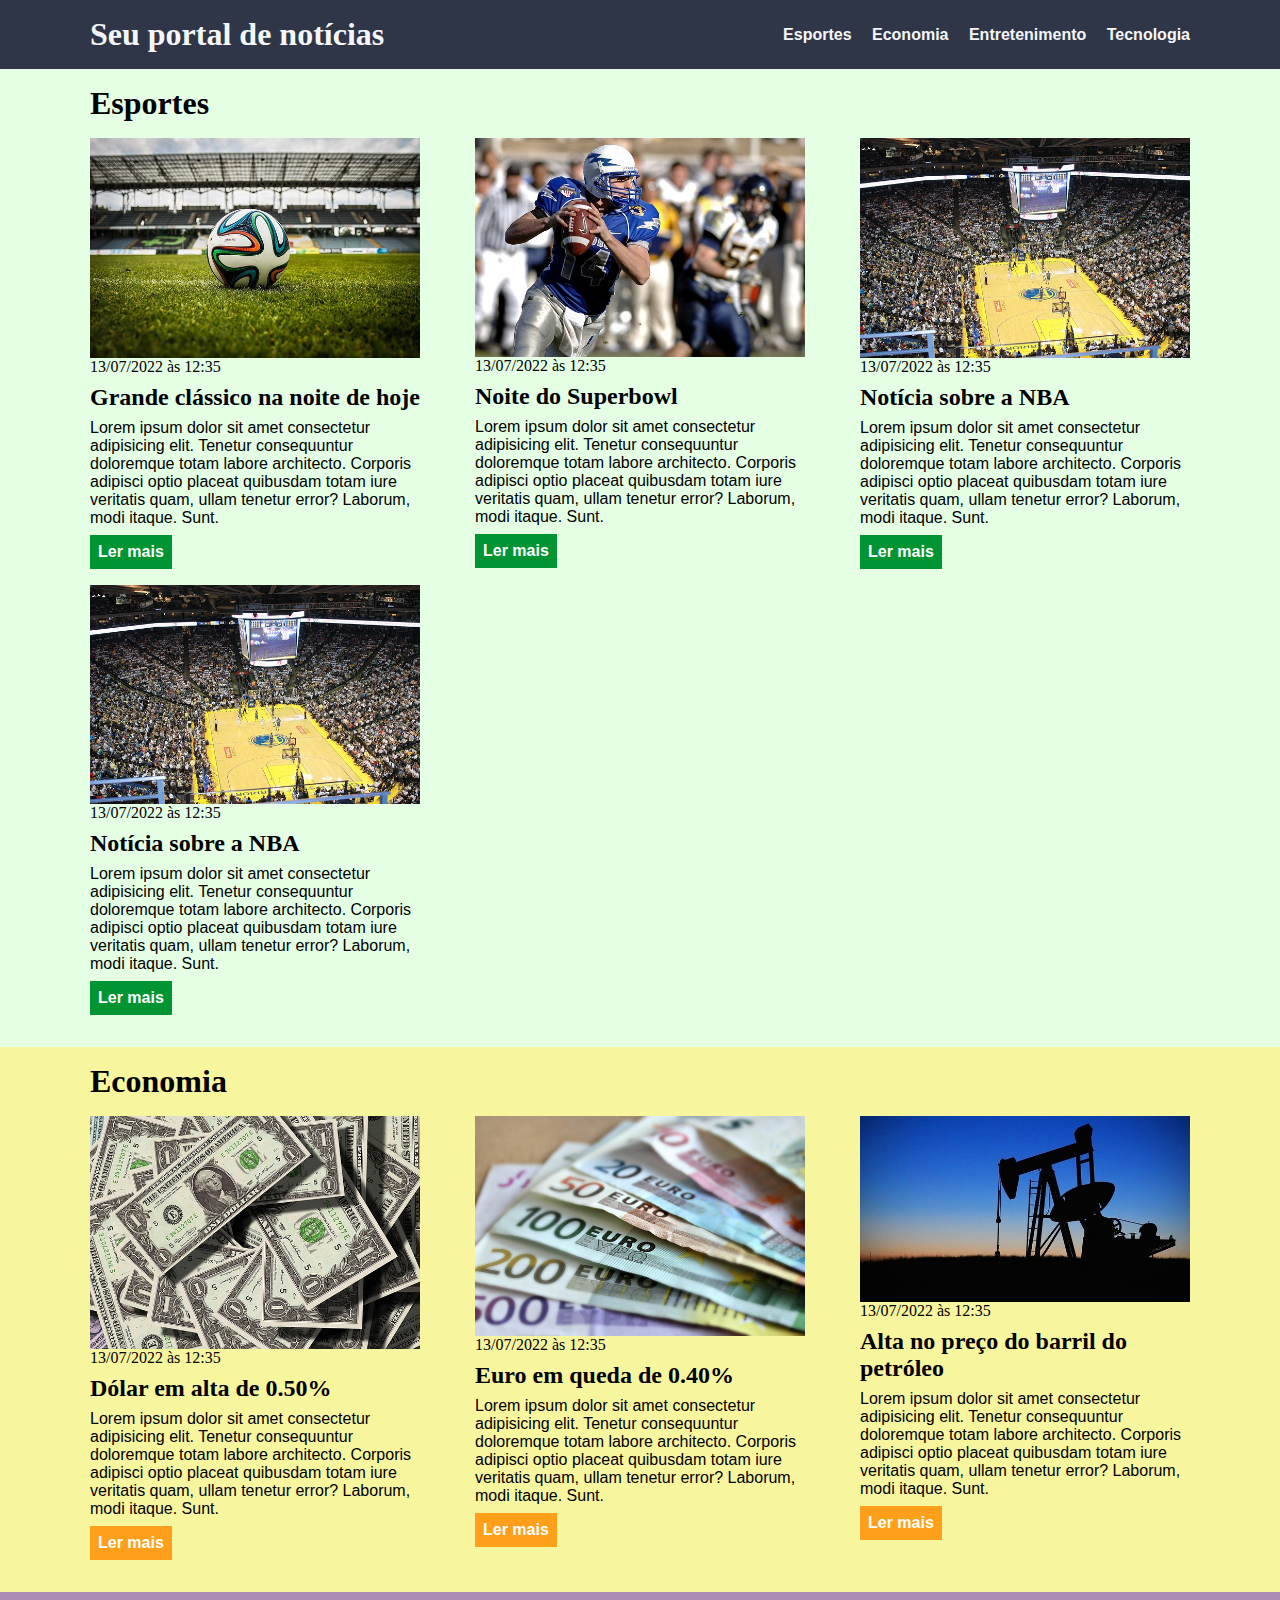
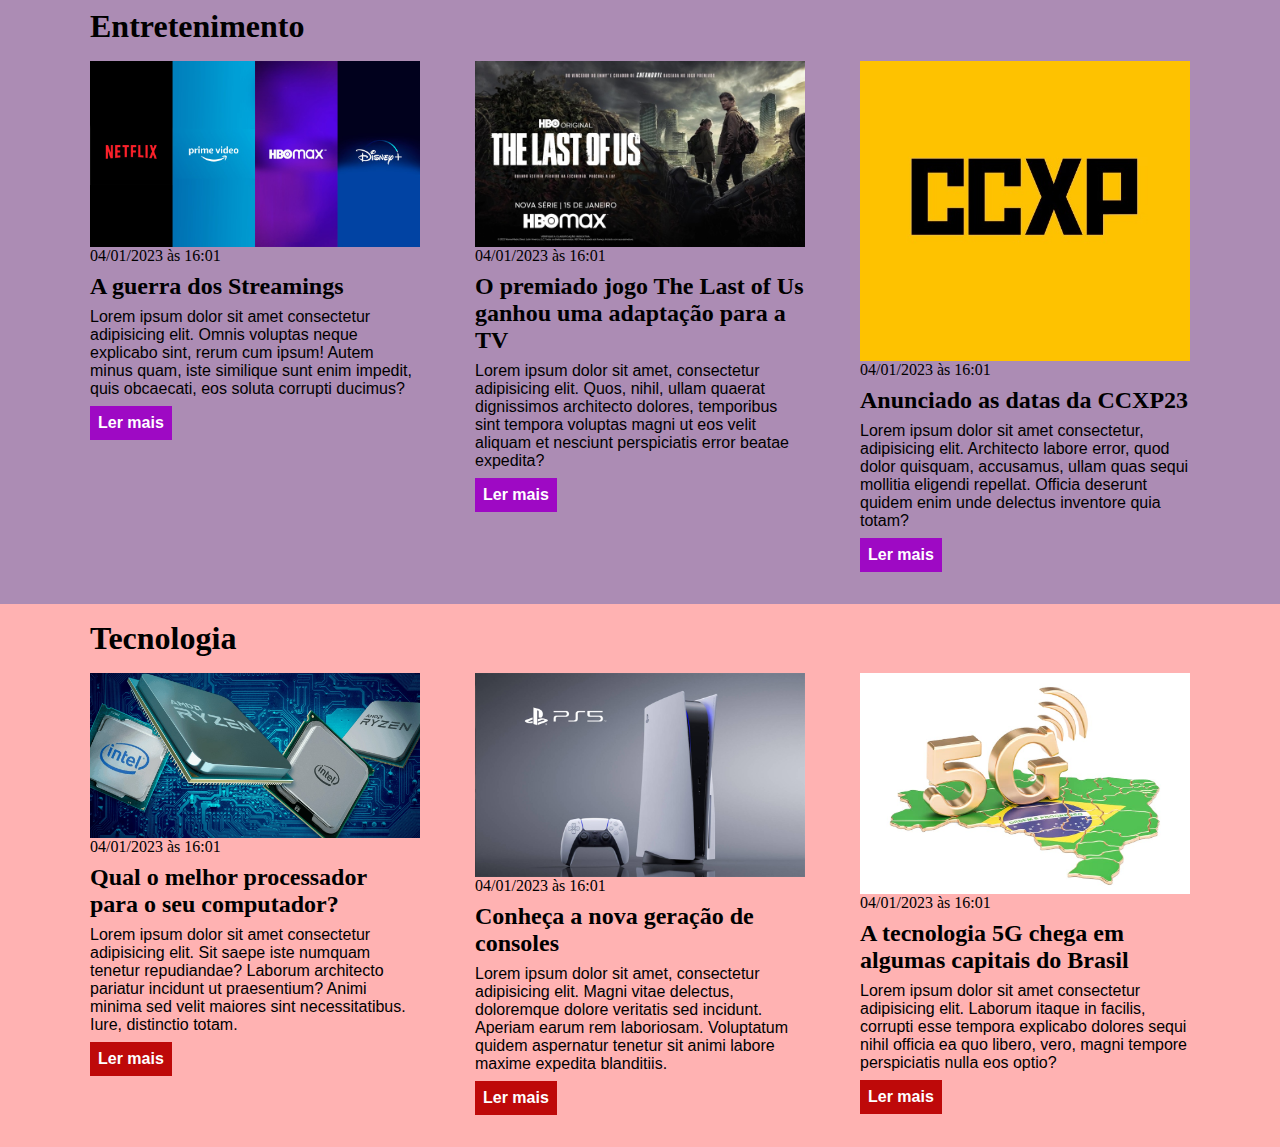
<file: CSS/index.html>
<html lang="pt-BR">
<head>
    <meta charset="UTF-8">
    <meta http-equiv="X-UA-Compatible" content="IE=edge">
    <meta name="viewport" content="width=device-width, initial-scale=1.0">
    <title>Meu portal de notícias</title>
    <link rel="stylesheet" href="./main.css" />
</head>
<body>
    <header>
        <div class="container">
            <h1>Seu portal de notícias</h1>
            <nav>
                <ul>
                    <li>
                        <a href="#sports" title="Ir para a seção de esportes">Esportes</a>
                    </li>
                    <li>
                        <a href="#economy" title="Ir para a seção de notícias">Economia</a>
                    </li>
                    <li>
                        <a href="#entertainment" title="Ir para a seção de entretenimento">Entretenimento</a>
                    </li>
                    <li>
                        <a href="#technology" title="Ir para a seção de tecnologia">Tecnologia</a>
                    </li>
                </ul>
            </nav>
        </div>
    </header>
    <section id="sports">
        <div class="container">
            <h2>Esportes</h2>
            <div class="articles">
                <article>
                    <img src="./imagens/futebol.jpg" alt="Bola de futebol no gramado" />
                    <header>
                        <time class="creation-date">13/07/2022 às 12:35</time>
                    </header>
                    <h3>Grande clássico na noite de hoje</h3>
                    <p>
                        Lorem ipsum dolor sit amet consectetur adipisicing elit. Tenetur consequuntur doloremque totam labore architecto. Corporis adipisci optio placeat quibusdam totam iure veritatis quam, ullam tenetur error? Laborum, modi itaque. Sunt.
                    </p>
                    <a href="#" title="Leia a notícia completa">Ler mais</a>
                </article>
                <article>
                    <img src="./imagens/futebol-americano.jpg" alt="Jogador de futebol americano correndo com a bola na mão" />
                    <header>
                        <time>13/07/2022 às 12:35</time>
                    </header>
                    <h3>Noite do Superbowl</h3>
                    <p>
                        Lorem ipsum dolor sit amet consectetur adipisicing elit. Tenetur consequuntur doloremque totam labore architecto. Corporis adipisci optio placeat quibusdam totam iure veritatis quam, ullam tenetur error? Laborum, modi itaque. Sunt.
                    </p>
                    <a href="#" title="Leia a notícia completa">Ler mais</a>
                </article>
                <article>
                    <img src="./imagens/basquete.jpg" title="Vista aérea de uma quadra de basquete" />
                    <header>
                        <time>13/07/2022 às 12:35</time>
                    </header>
                    <h3>Notícia sobre a NBA</h3>
                    <p>
                        Lorem ipsum dolor sit amet consectetur adipisicing elit. Tenetur consequuntur doloremque totam labore architecto. Corporis adipisci optio placeat quibusdam totam iure veritatis quam, ullam tenetur error? Laborum, modi itaque. Sunt.
                    </p>
                    <a href="#" title="Leia a notícia completa">Ler mais</a>
                </article>
                <article>
                    <img src="./imagens/basquete.jpg" title="Vista aérea de uma quadra de basquete" />
                    <header>
                        <time>13/07/2022 às 12:35</time>
                    </header>
                    <h3>Notícia sobre a NBA</h3>
                    <p>
                        Lorem ipsum dolor sit amet consectetur adipisicing elit. Tenetur consequuntur doloremque totam labore architecto. Corporis adipisci optio placeat quibusdam totam iure veritatis quam, ullam tenetur error? Laborum, modi itaque. Sunt.
                    </p>
                    <a href="#" title="Leia a notícia completa">Ler mais</a>
                </article>
            </div>
        </div>
    </section>
    <section id="economy">
        <div class="container">
            <h2>Economia</h2>
            <div class="articles">
                <article>
                    <img src="./imagens/dolares.jpg" alt="Muitos dólares" />
                    <header>
                        <time>13/07/2022 às 12:35</time>
                    </header>
                    <h3>Dólar em alta de 0.50%</h3>
                    <p>
                        Lorem ipsum dolor sit amet consectetur adipisicing elit. Tenetur consequuntur doloremque totam labore architecto. Corporis adipisci optio placeat quibusdam totam iure veritatis quam, ullam tenetur error? Laborum, modi itaque. Sunt.
                    </p>
                    <a href="#" title="Leia a notícia completa">Ler mais</a>
                </article>
                <article>
                    <img src="./imagens/euro.jpg" alt="Várias notas de euro" />
                    <header>
                        <time>13/07/2022 às 12:35</time>
                    </header>
                    <h3>Euro em queda de 0.40%</h3>
                    <p>
                        Lorem ipsum dolor sit amet consectetur adipisicing elit. Tenetur consequuntur doloremque totam labore architecto. Corporis adipisci optio placeat quibusdam totam iure veritatis quam, ullam tenetur error? Laborum, modi itaque. Sunt.
                    </p>
                    <a href="#" title="Leia a notícia completa">Ler mais</a>
                </article>
                <article>
                    <img src="./imagens/petroleo.jpg" alt="Extração de petróleo" />
                    <header>
                        <time>13/07/2022 às 12:35</time>
                    </header>
                    <h3>Alta no preço do barril do petróleo</h3>
                    <p>
                        Lorem ipsum dolor sit amet consectetur adipisicing elit. Tenetur consequuntur doloremque totam labore architecto. Corporis adipisci optio placeat quibusdam totam iure veritatis quam, ullam tenetur error? Laborum, modi itaque. Sunt.
                    </p>
                    <a href="#" title="Leia a notícia completa">Ler mais</a>
                </article>
            </div>
        </div>
    </section>
    <section id="entertainment">
        <div class="container">
            <h2>Entretenimento</h2>
            <div class="articles">
                <article>
                    <img src="./imagens/Streaming.jpg" alt="Logo de Streamings de vídeo">
                    <header>
                        <time>04/01/2023 às 16:01</time>
                    </header>
                    <h3>A guerra dos Streamings</h3>
                    <p>
                        Lorem ipsum dolor sit amet consectetur adipisicing elit. Omnis voluptas neque explicabo sint, rerum cum ipsum! Autem minus quam, iste similique sunt enim impedit, quis obcaecati, eos soluta corrupti ducimus?
                    </p>
                    <a href="#" title="Leia a notícia completa">Ler mais</a>
                </article>
                <article>
                    <img src="./imagens/tlou.jpg" alt="Banner da série The Last of Us">
                    <header>
                        <time>04/01/2023 às 16:01</time>
                    </header>
                    <h3>O premiado jogo The Last of Us ganhou uma adaptação para a TV</h3>
                    <p>
                        Lorem ipsum dolor sit amet, consectetur adipisicing elit. Quos, nihil, ullam quaerat dignissimos architecto dolores, temporibus sint tempora voluptas magni ut eos velit aliquam et nesciunt perspiciatis error beatae expedita?
                    </p>
                    <a href="#" title="Leia a notícia completa">Ler mais</a>
                </article>
                <article>
                    <img src="./imagens/ccxp.jpg" alt="Logo da CCXP">
                    <header>
                        <time>04/01/2023 às 16:01</time>
                    </header>
                    <h3>Anunciado as datas da CCXP23</h3>
                    <p>
                        Lorem ipsum dolor sit amet consectetur, adipisicing elit. Architecto labore error, quod dolor quisquam, accusamus, ullam quas sequi mollitia eligendi repellat. Officia deserunt quidem enim unde delectus inventore quia totam?
                    </p>
                    <a href="#" title="Leia a notícia completa">Ler mais</a>
                </article>
            </div>
        </div>
    </section>
    <section id="technology">
        <div class="container">
            <h2>Tecnologia</h2>
            <div class="articles">
                <article>
                    <img src="./imagens/Processadores.jpg" alt="Vários modelos de processadores">
                    <header>
                        <time>04/01/2023 às 16:01</time>
                    </header>
                    <h3>Qual o melhor processador para o seu computador?</h3>
                    <p>
                        Lorem ipsum dolor sit amet consectetur adipisicing elit. Sit saepe iste numquam tenetur repudiandae? Laborum architecto pariatur incidunt ut praesentium? Animi minima sed velit maiores sint necessitatibus. Iure, distinctio totam.
                    </p>
                    <a href="#" title="Leia a notícia completa">Ler mais</a>
                </article>
                <article>
                    <img src="./imagens/ps5.jpg" alt="Um console Playstation 5">
                    <header>
                        <time>04/01/2023 às 16:01</time>
                    </header>
                    <h3>Conheça a nova geração de consoles</h3>
                    <p>
                        Lorem ipsum dolor sit amet, consectetur adipisicing elit. Magni vitae delectus, doloremque dolore veritatis sed incidunt. Aperiam earum rem laboriosam. Voluptatum quidem aspernatur tenetur sit animi labore maxime expedita blanditiis.
                    </p>
                    <a href="#" title="Leia a notícia completa">Ler mais</a>
                </article>
                <article>
                    <img src="./imagens/5g.jpg" alt="Tecnologia 5G em cima do Brasil">
                    <header>
                        <time>04/01/2023 às 16:01</time>
                    </header>
                    <h3>A tecnologia 5G chega em algumas capitais do Brasil</h3>
                    <p>
                        Lorem ipsum dolor sit amet consectetur adipisicing elit. Laborum itaque in facilis, corrupti esse tempora explicabo dolores sequi nihil officia ea quo libero, vero, magni tempore perspiciatis nulla eos optio?
                    </p>
                    <a href="#" title="Leia a notícia completa">Ler mais</a>
                </article>
            </div>
        </div>
    </section>
</body>
</html>
</file>
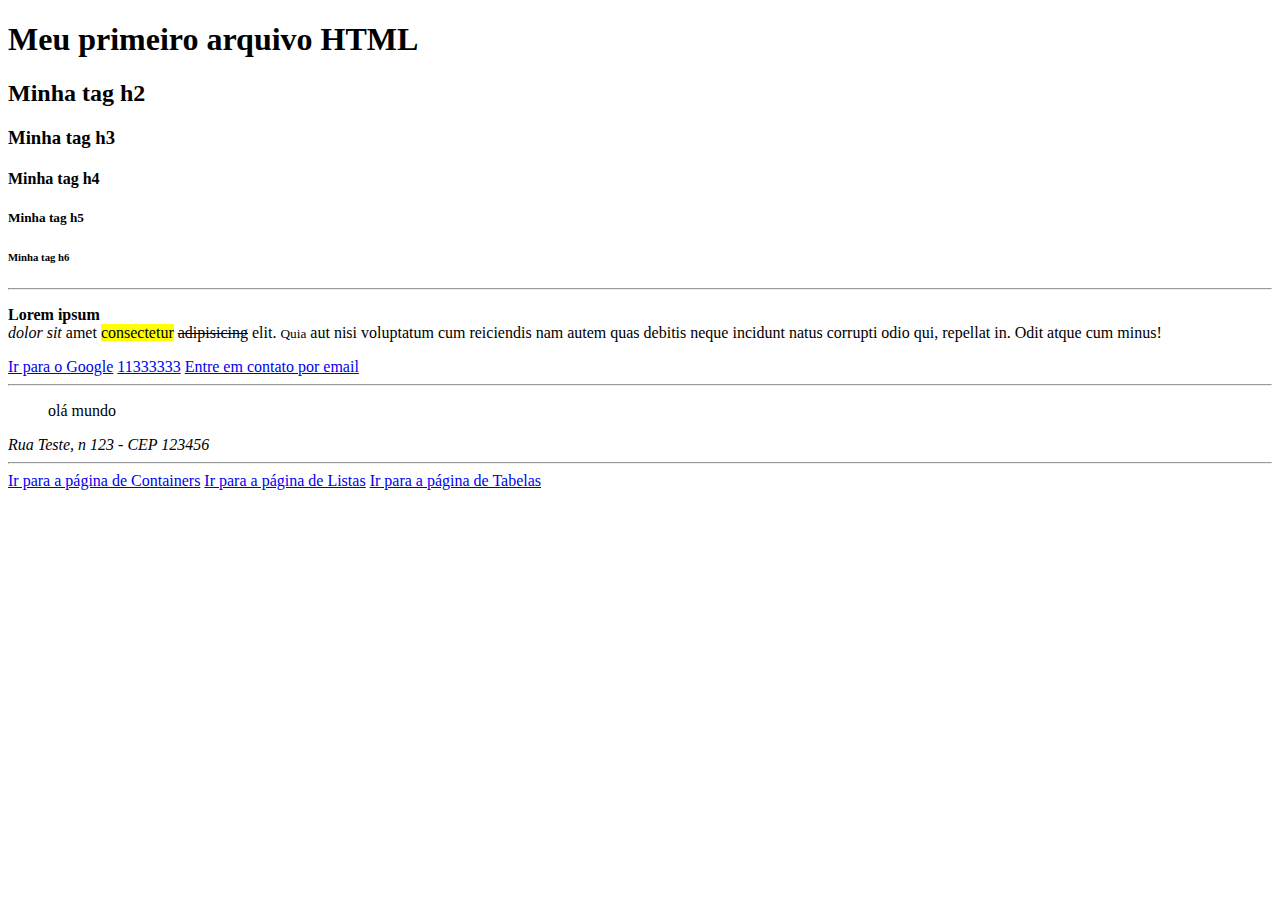
<file: HTML/index.html>
<!DOCTYPE html>
<html lang="pt-br">
<head>
    <meta charset="UTF-8">
    <meta http-equiv="X-UA-Compatible" content="IE=edge">
    <meta name="viewport" content="width=device-width, initial-scale=1.0">
    <title>Document</title>
</head>
<body>
    <h1>Meu primeiro arquivo HTML</h1>
    <h2>Minha tag h2</h2>
    <h3>Minha tag h3</h3>
    <h4>Minha tag h4</h4>
    <h5>Minha tag h5</h5>
    <h6>Minha tag h6</h6>
    <hr />
    <p>
        <b>Lorem</b> <strong>ipsum</strong> <br>
        <i>dolor</i> <em>sit</em> amet <mark>consectetur</mark> 
        <del>adipisicing</del> elit. <small>Quia</small> aut <span>nisi</span> voluptatum cum reiciendis nam autem quas debitis neque incidunt natus corrupti odio qui, repellat in. Odit atque cum minus!
    </p>
    <a href="https://google.com" title="Ir par o site Google">Ir para o Google</a>
    <a href="tel:11333333">11333333</a>
    <a href="mailto:vinicius@example.com">Entre em contato por email</a>
    <hr>
    <blockquote>
        olá mundo
    </blockquote>
    <address>
        Rua Teste, n 123 - CEP 123456
    </address>
    <hr>
    <a href="./containers.html">Ir para a página de Containers</a>
    <a href="./listas.html">Ir para a página de Listas</a>
    <a href="./tabelas.html">Ir para a página de Tabelas</a>
</body>
</html>
</file>
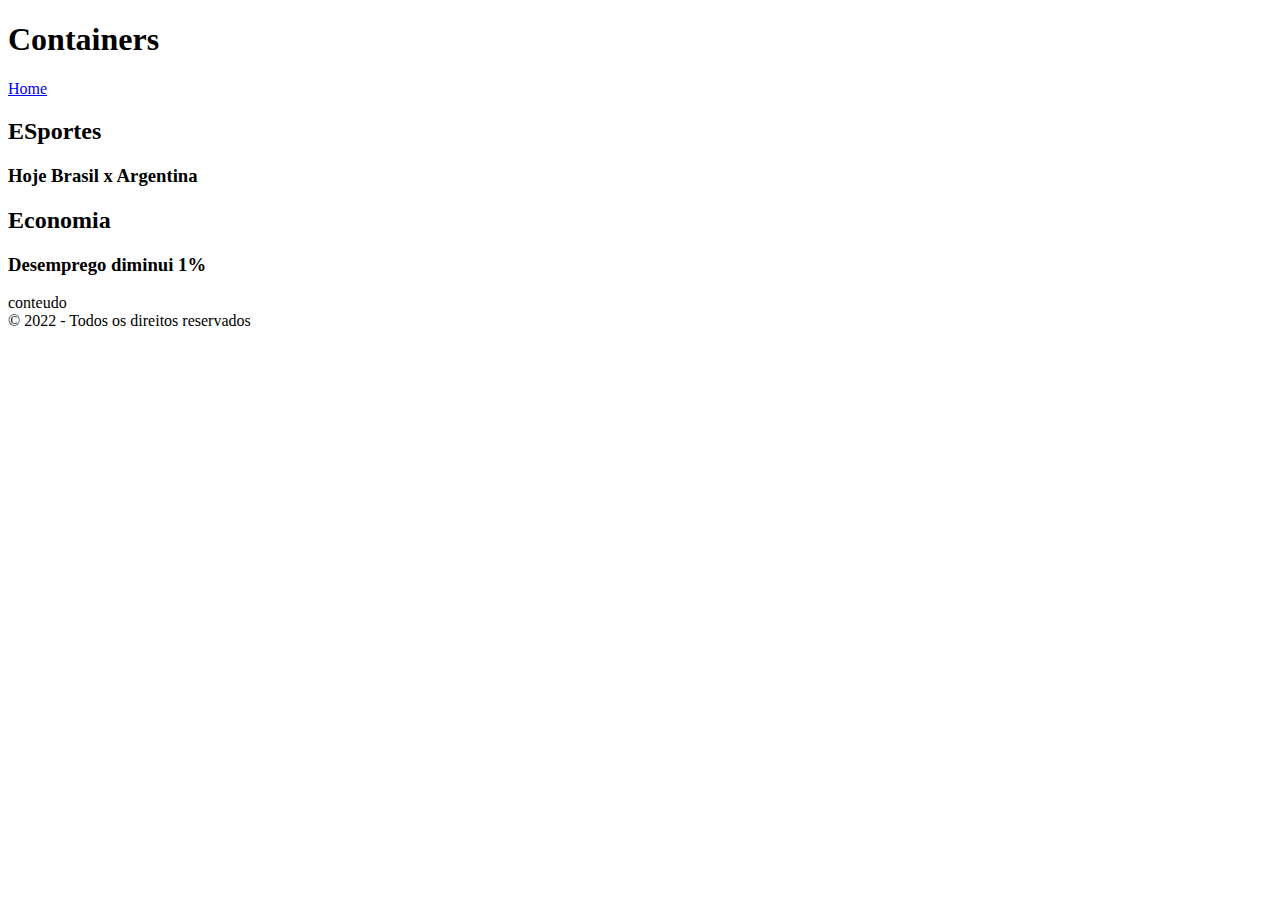
<file: HTML/containers.html>
<!DOCTYPE html>
<html lang="pt-br">
<head>
    <meta charset="UTF-8">
    <meta http-equiv="X-UA-Compatible" content="IE=edge">
    <meta name="viewport" content="width=device-width, initial-scale=1.0">
    <title>Containers HTML</title>
</head>
<body>
    <header>
        <h1>Containers</h1>
        <nav>
            <a href="./index.html">Home</a>
        </nav>
    </header>
    <main>
        <div>
            <section>
                <h2>ESportes</h2>
                <article>
                    <h3>Hoje Brasil x Argentina</h3>
                </article>
            </section>
            <section>
                <h2>Economia</h2>
                <article>
                    <h3>Desemprego diminui 1%</h3>
                </article>
            </section>
        </div>
    </main>
    <aside>
        conteudo
    </aside>
    <footer>
        &copy; 2022 - Todos os direitos reservados
    </footer>
</body>
</html>
</file>
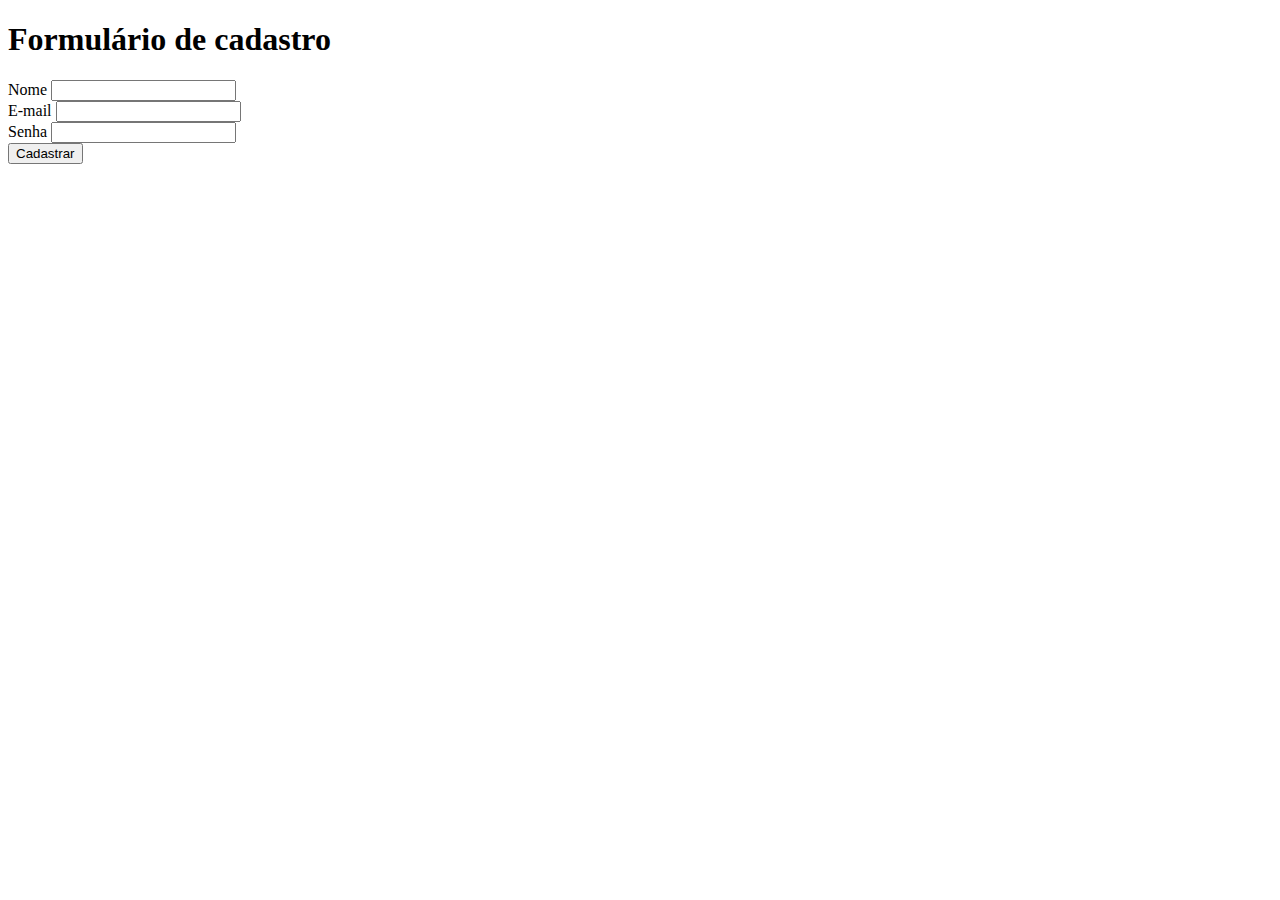
<file: HTML/exercicio.html>
<!DOCTYPE html>
<html lang="pt-br">
<head>
    <meta charset="UTF-8">
    <meta http-equiv="X-UA-Compatible" content="IE=edge">
    <meta name="viewport" content="width=device-width, initial-scale=1.0">
    <title>Formulário</title>
</head>
<body>
    <h1>Formulário de cadastro</h1>
    <form>
        <label for="name">Nome</label>
        <input id="name" type="text">
        <br>
        <label for="email">E-mail</label>
        <input id="email" type="email">
        <br>
        <label for="pwd">Senha</label>
        <input type="password" id="pwd">
        <br>
        <button type="submit">Cadastrar</button>
    </form>
</body>
</html>
</file>
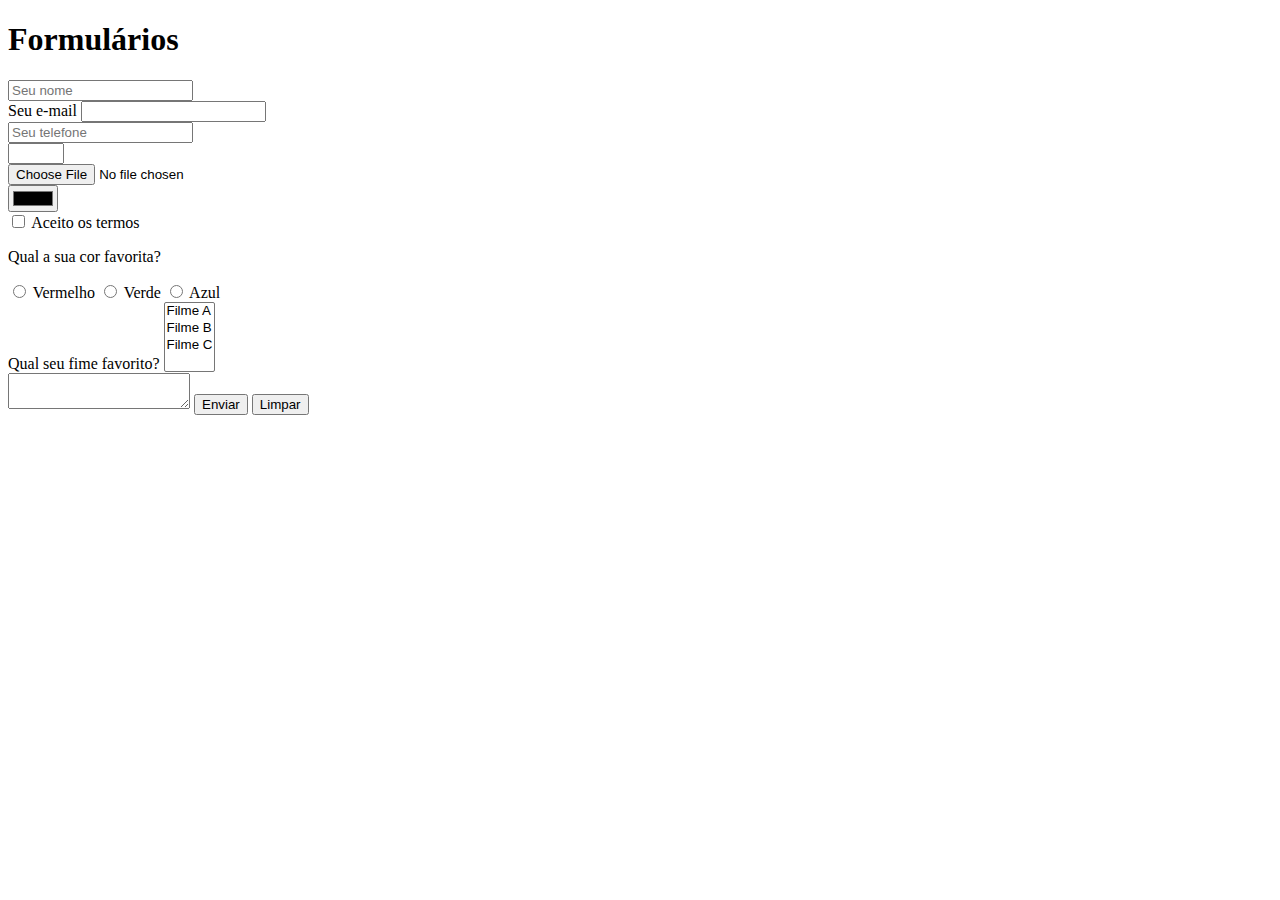
<file: HTML/forms.html>
<!DOCTYPE html>
<html lang="pt-br">
<head>
    <meta charset="UTF-8">
    <meta http-equiv="X-UA-Compatible" content="IE=edge">
    <meta name="viewport" content="width=device-width, initial-scale=1.0">
    <title>Formulários</title>
</head>
<body>
    <h1>Formulários</h1>
    <form>
        <input type="text" placeholder="Seu nome" />
        <br />
        <label for="email">Seu e-mail</label>
        <input id="email" type="email" />
        <br />
        <input type="tel" placeholder="Seu telefone" /> <br />
        <input type="number" max="10" min="2" step="2" /> <br />
        <input type="file" /> <br />
        <input type="color" /> <br />
        <input type="checkbox" id="checkbox-termos" /> <label for="checkbox-termos">Aceito os termos</label> <br />
        <p>
            Qual a sua cor favorita?
        </p>
        <input type="radio" name="cor-favorita" id="cor-vermelha" /> <label for="cor-vermelha">Vermelho</label>
        <input type="radio" name="cor-favorita"  id="cor-verde" /> <label for="cor-verde">Verde</label>
        <input type="radio" name="cor-favorita"  id="cor-azul" /> <label for="cor-azul">Azul</label>
        <br />
        <label>Qual seu fime favorito?</label>
        <select multiple>
            <option>Filme A</option>
            <option>Filme B</option>
            <option>Filme C</option>
        </select>
        <br />
        <textarea></textarea>
        <button type="submit">
            Enviar
        </button>
        <button type="reset">
            Limpar
        </button>
    </form>
</body>
</html>
</file>
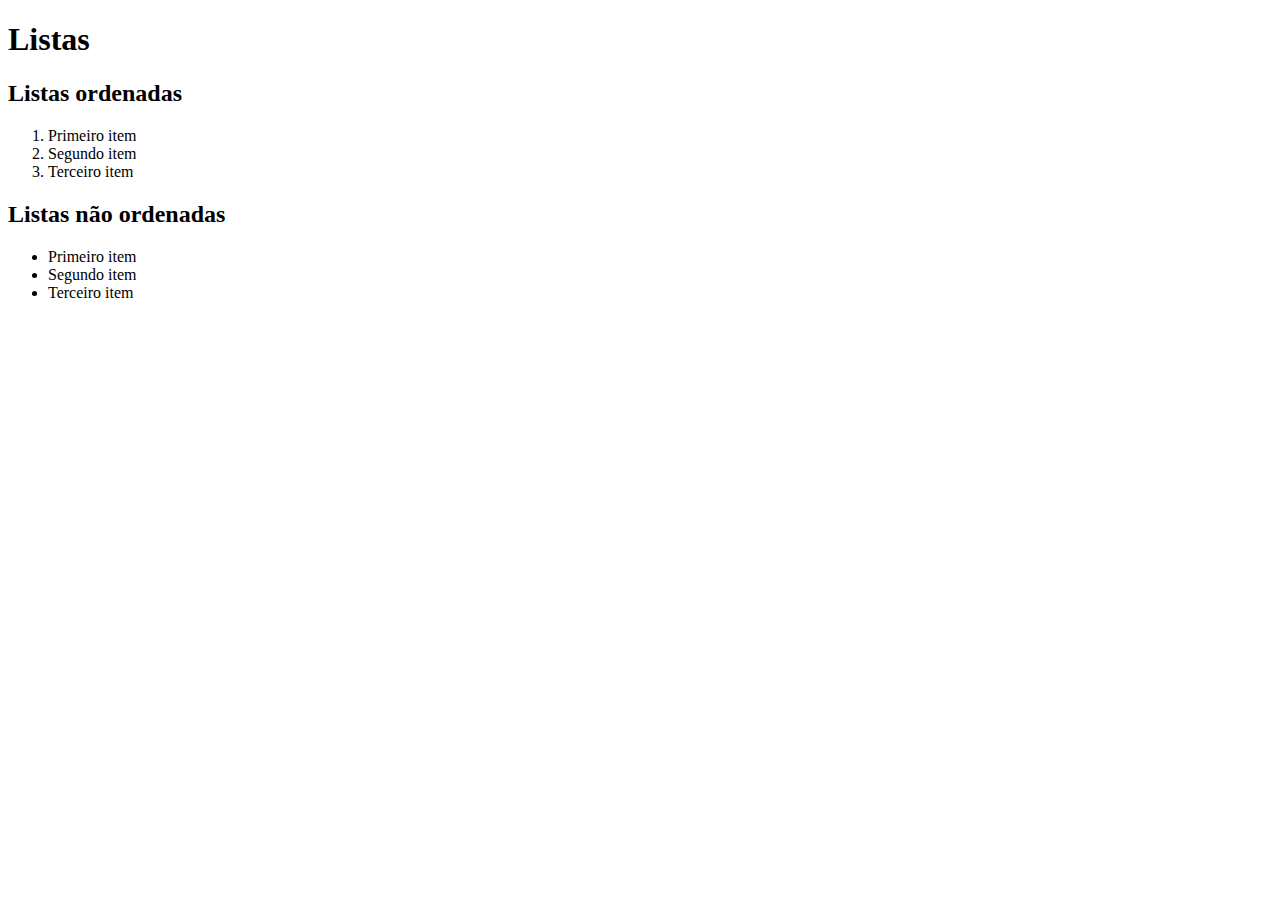
<file: HTML/listas.html>
<!DOCTYPE html>
<html lang="pt-br">
<head>
    <meta charset="UTF-8">
    <meta http-equiv="X-UA-Compatible" content="IE=edge">
    <meta name="viewport" content="width=device-width, initial-scale=1.0">
    <title>Listas</title>
</head>
<body>
    <header>
        <h1>Listas</h1>
    </header>
    <main>
        <section>
            <h2>Listas ordenadas</h2>
            <ol>
                <li>Primeiro item</li>
                <li>Segundo item</li>
                <li>Terceiro item</li>
            </ol>
        </section>
        <section>
            <h2>Listas não ordenadas</h2>
            <ul>
                <li>Primeiro item</li>
                <li>Segundo item</li>
                <li>Terceiro item</li>
            </ul>
        </section>
    </main>
</body>
</html>
</file>
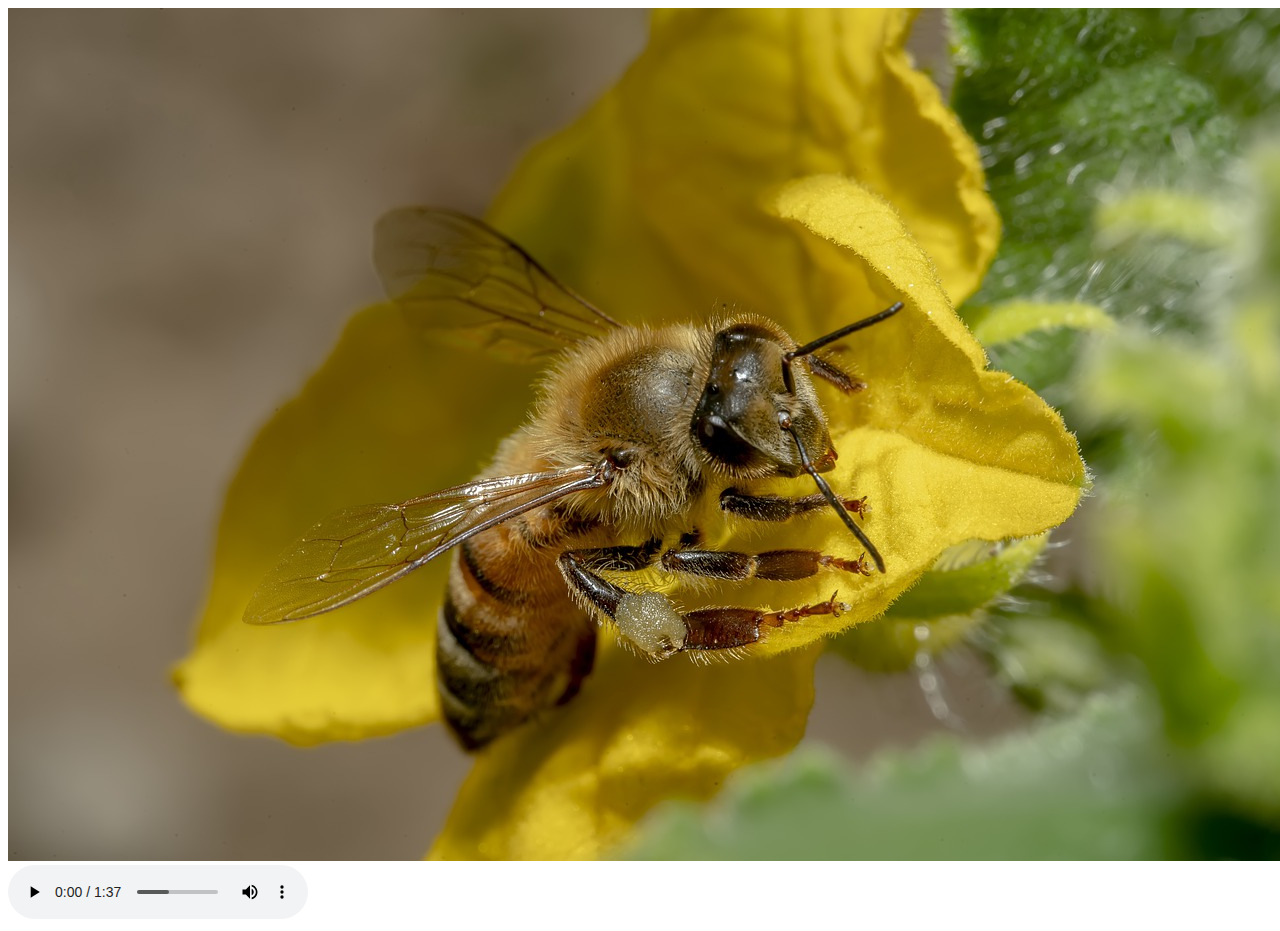
<file: HTML/midia.html>
<!DOCTYPE html>
<html lang="pt-br">
<head>
    <meta charset="UTF-8">
    <meta http-equiv="X-UA-Compatible" content="IE=edge">
    <meta name="viewport" content="width=device-width, initial-scale=1.0">
    <title>Midia</title>
</head>
<body>
    <img src="./media/imagem_module 3.jpg" alt="Uma abelha em uma flor">
    <audio controls src="./media/musica_module 3.mp3"></audio>
</body>
</html>
</file>
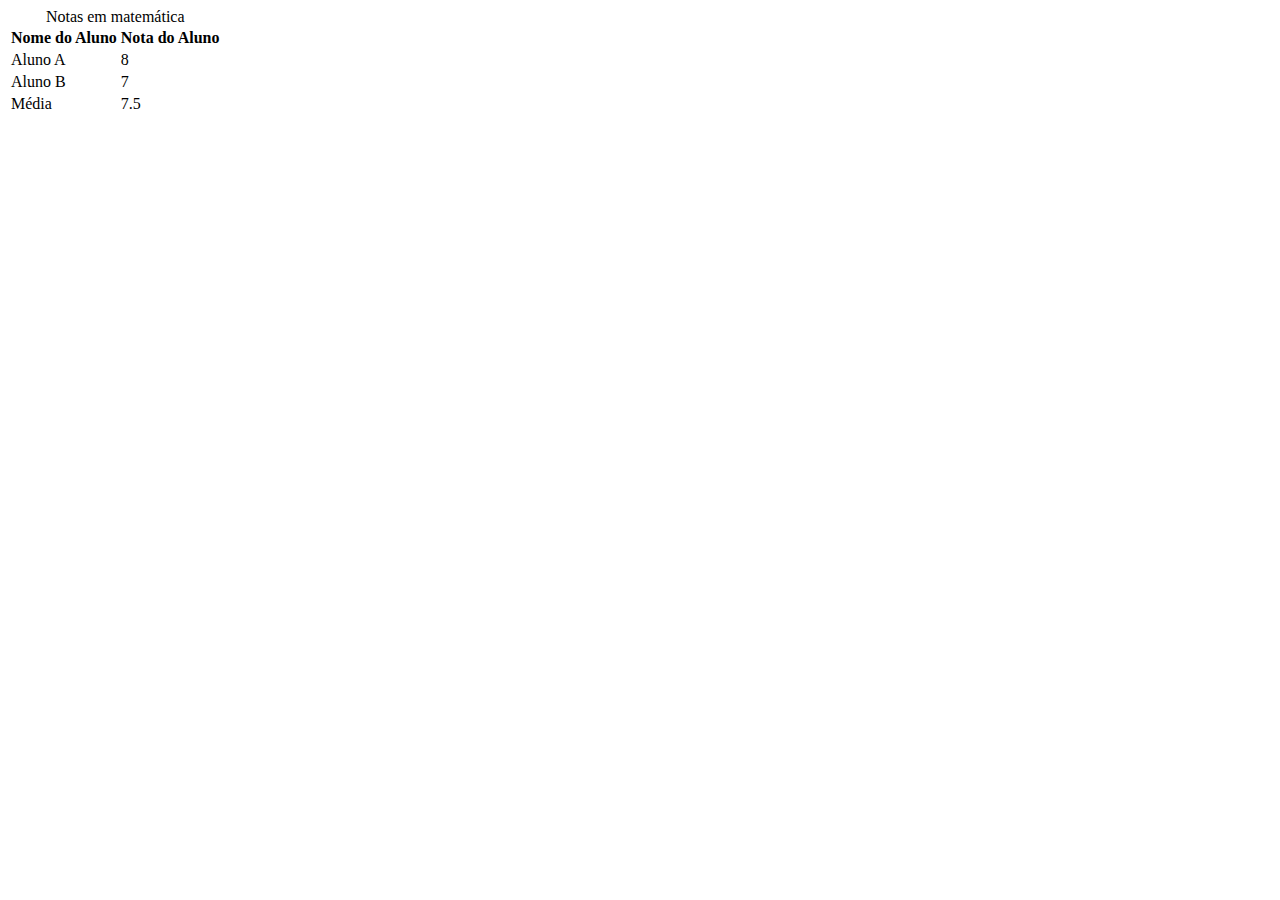
<file: HTML/tabelas.html>
<!DOCTYPE html>
<html lang="pt-br">
<head>
    <meta charset="UTF-8">
    <meta http-equiv="X-UA-Compatible" content="IE=edge">
    <meta name="viewport" content="width=device-width, initial-scale=1.0">
    <title>Tabelas</title>
</head>
<body>
    <table>
        <caption>Notas em matemática</caption>
        <thead>
            <tr>
                <th>Nome do Aluno</th>
                <th>Nota do Aluno</th>
            </tr>
        </thead>
        <tbody>
            <tr>
                <td>Aluno A</td>
                <td>8</td>
            </tr>
            <tr>
                <td>Aluno B</td>
                <td>7</td>
            </tr>
        </tbody>
        <tfoot>
            <tr>
                <td>Média</td>
                <td>7.5</td>
            </tr>
        </tfoot>
    </table>
</body>
</html>
</file>
<file: CSS/main.css>
* {
    box-sizing: border-box;
    margin: 0;
    padding: 0;
}

body > header {
    background-color: #2f3648;
    padding: 16px 0;
    color: #f5f6fa;
}

header .container {
    display: flex;
    align-items: center;
    justify-content: space-between;
}

header li {
    display: inline;
    font-family: Arial, Helvetica, sans-serif;
    font-weight: bold;
    margin-left: 16px;
}

header li a {
    color: #f5f6fa;
    text-decoration: none;
}

header a:hover {
    text-decoration: underline;
}

.container {
    width: 1100px;
    margin: 0 auto;
}

.articles {
    display: flex;
    flex-wrap: wrap;
    justify-content: space-between;
}

.articles article img {
    /*height: 180px;*/
    width: 100%;
}

.articles article {
    width: 30%;
}

section {
    padding: 16px 0;
}

section h2,
.articles article {
    margin-bottom: 16px;
}

.articles article h3 {
    margin-top: 8px;
    margin-bottom: 8px;
}

.articles article a {
    background-color: blue;
    color: #fff;
    padding: 8px;
    display: inline-block;
    text-decoration: none;
    font-weight: bold;
    margin-top: 8px;
}

.articles article a:hover {
    text-decoration: underline;
}

.articles article p,
.articles article a {
    font-family: Arial, Helvetica, sans-serif;
}

.articles article h3 {
    font-size: 24px;
}

section h2 {
    font-size: 32px;
}

#sports {
    background-color: rgba(0, 255, 0, 0.1);
}

#sports .articles article a {
    background-color: #009432;
}

#economy {
    background-color: #f8f59f;
}

#economy .articles article a {
    background-color: #ff9f1a;
}

#entertainment {
    background-color: #4e085f77;
}

#entertainment .articles article a {
    background-color: #9e09c4;
}

#technology {
    background-color: rgba(255, 0, 0, 0.3);
}

#technology .articles article a {
    background-color: #be0909;
}
</file>
